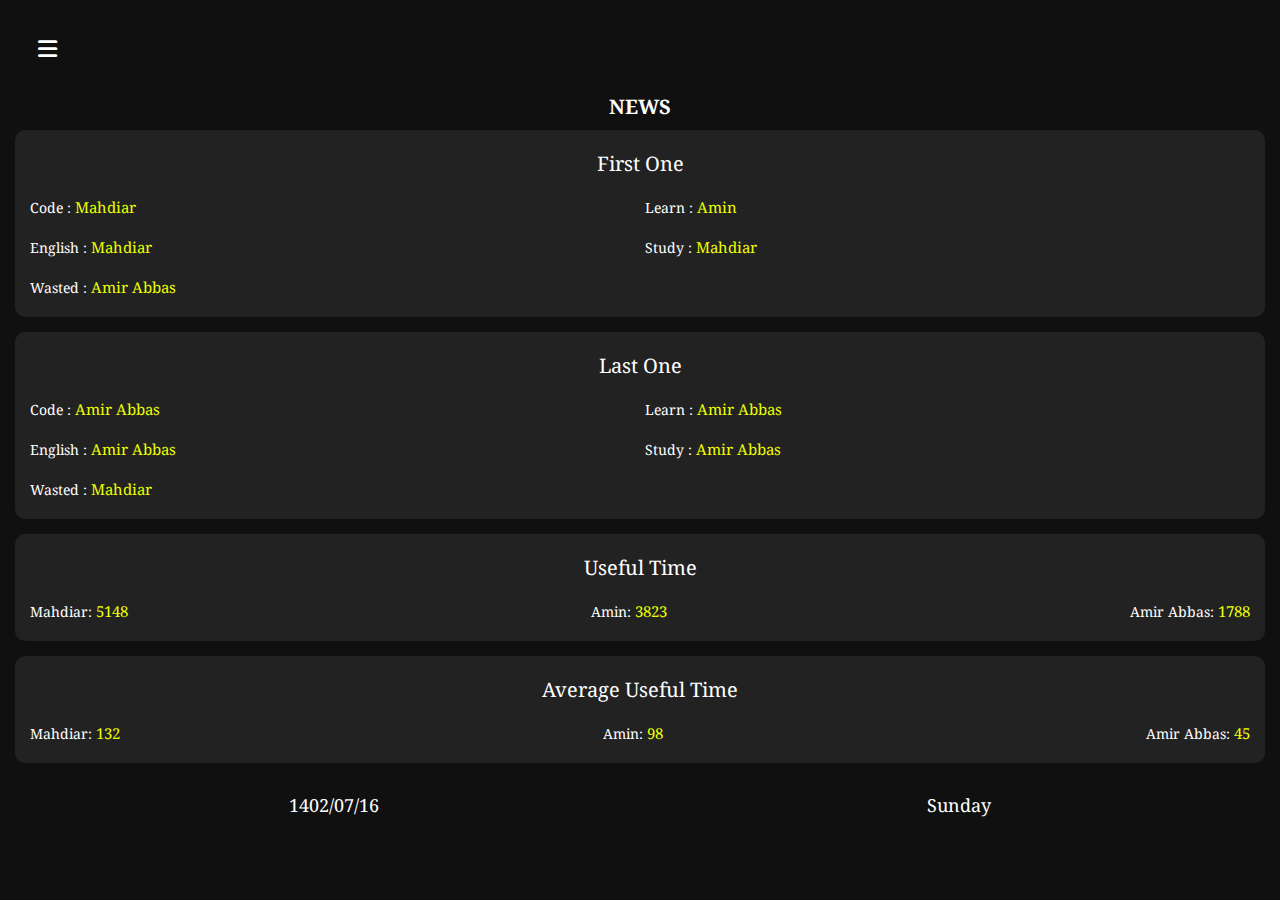
<file: index.html>
<html lang="en">
  <head>
    <meta charset="UTF-8" />
    <meta http-equiv="X-UA-Compatible" content="IE=edge" />
    <meta name="viewport" content="width=device-width, initial-scale=1.0" />
    <title>time managment</title>
    <link
      rel="stylesheet"
      href="https://cdnjs.cloudflare.com/ajax/libs/font-awesome/6.3.0/css/all.min.css"
    />
    <link rel="stylesheet" href="css/style.css" />
  </head>

  <body>
    <div class="container">
      <div class="top-bar">
        <button class="btn-open-menu">
          <i class="fa-sharp fa-solid fa-bars"></i>
        </button>
      </div>
      <div class="menu">
        <button class="close-menu-btn">
          <i class="fa-sharp fa-solid fa-xmark"></i>
        </button>
        <ul>
          <!-- activites -->
          <li class="activites">
            <a href="pages/activites.html">activites</a>
          </li>
          <!-- month -->
          <li class="month"><a href="pages/months.html">month</a></li>
          <!-- Challenges -->
          <li class="challenges">
            <a href="pages/challenges.html">challenges</a>
          </li>
        </ul>
      </div>
      <!-- News -->
      <div class="news">
        <p class="title-news">news</p>

        <div class="activites container-news">
          <p class="title">first one</p>
          <div class="first-one-container"></div>
        </div>

        <div class="last-one container-news">
          <p class="title">last one</p>
          <div class="last-one-container"></div>
        </div>

        <div class="container-news">
          <p class="title">useful time</p>
          <div class="useful"></div>
        </div>

        <div class="average-useful-time container-news">
          <p class="title">Average Useful Time</p>
          <div class="average"></div>
        </div>
        <!-- <div class="challenges container-news">
          <p class="title">challenges</p>
        </div> -->
        <!-- Last Update -->
        <div class="last-update"></div>
      </div>
    </div>
  </body>
  <script src="js/app.js" type="module"></script>
  <script src="js/menu.js" type="module"></script>
</html>
</file>
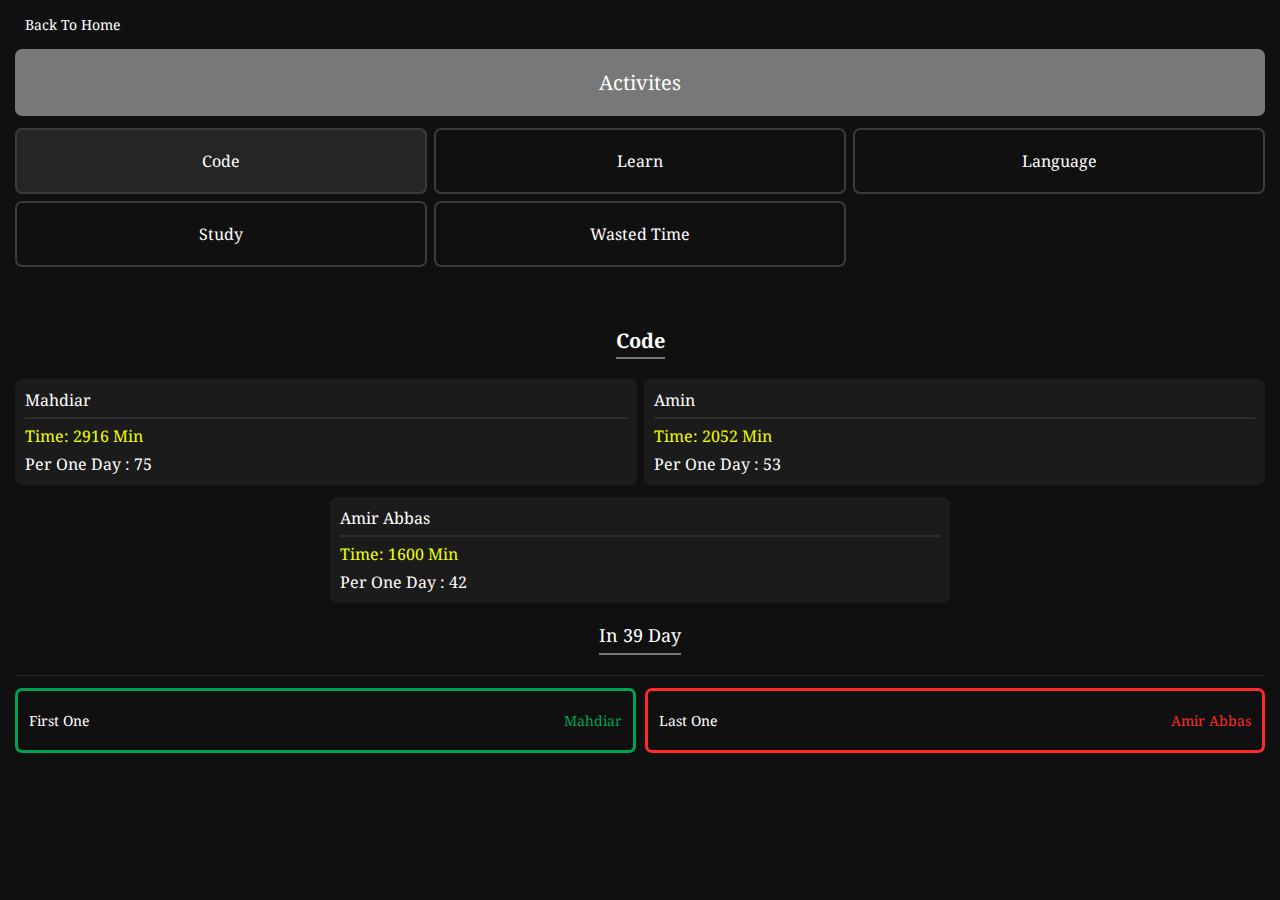
<file: pages/activites.html>
<html lang="en">
  <head>
    <meta charset="UTF-8" />
    <meta http-equiv="X-UA-Compatible" content="IE=edge" />
    <meta name="viewport" content="width=device-width, initial-scale=1.0" />
    <title>time managment</title>
    <link
      rel="stylesheet"
      href="https://cdnjs.cloudflare.com/ajax/libs/font-awesome/6.4.0/css/all.min.css"
      integrity="sha512-iecdLmaskl7CVkqkXNQ/ZH/XLlvWZOJyj7Yy7tcenmpD1ypASozpmT/E0iPtmFIB46ZmdtAc9eNBvH0H/ZpiBw=="
      crossorigin="anonymous"
      referrerpolicy="no-referrer"
    />
    <link rel="stylesheet" href="../css/activites.css" />
  </head>

  <body>
    <div class="container">
      <!-- back-history -->
      <div class="back-history">
        <span><i class="fa-solid fa-arrow-left"></i></span>
        <span>back to home</span>
      </div>

      <div class="title">activites</div>
      <div class="activites">
        <!-- ! باید با اسکریپت اضافه بشه -->
        <p class="btn-activite active" name="code">code</p>
        <p class="btn-activite" name="learn">learn</p>
        <p class="btn-activite" name="english">language</p>
        <p class="btn-activite" name="study">study</p>
        <p class="btn-activite" name="wasted">wasted time</p>
      </div>
      <div class="section-title"><span class="subject">lesson</span></div>
      <div class="result">
        <p class="mahdiar section-info"></p>
        <p class="amin section-info"></p>
        <p class="abbas section-info"></p>
      </div>
      <div class="section-title"><span class="few-day"></span></div>
      <div class="bottom-section">
        <p class="first-one"></p>
        <p class="last-one"></p>
      </div>
    </div>
  </body>
  <script src="../js/activites.js" type="module"></script>
</html>
</file>
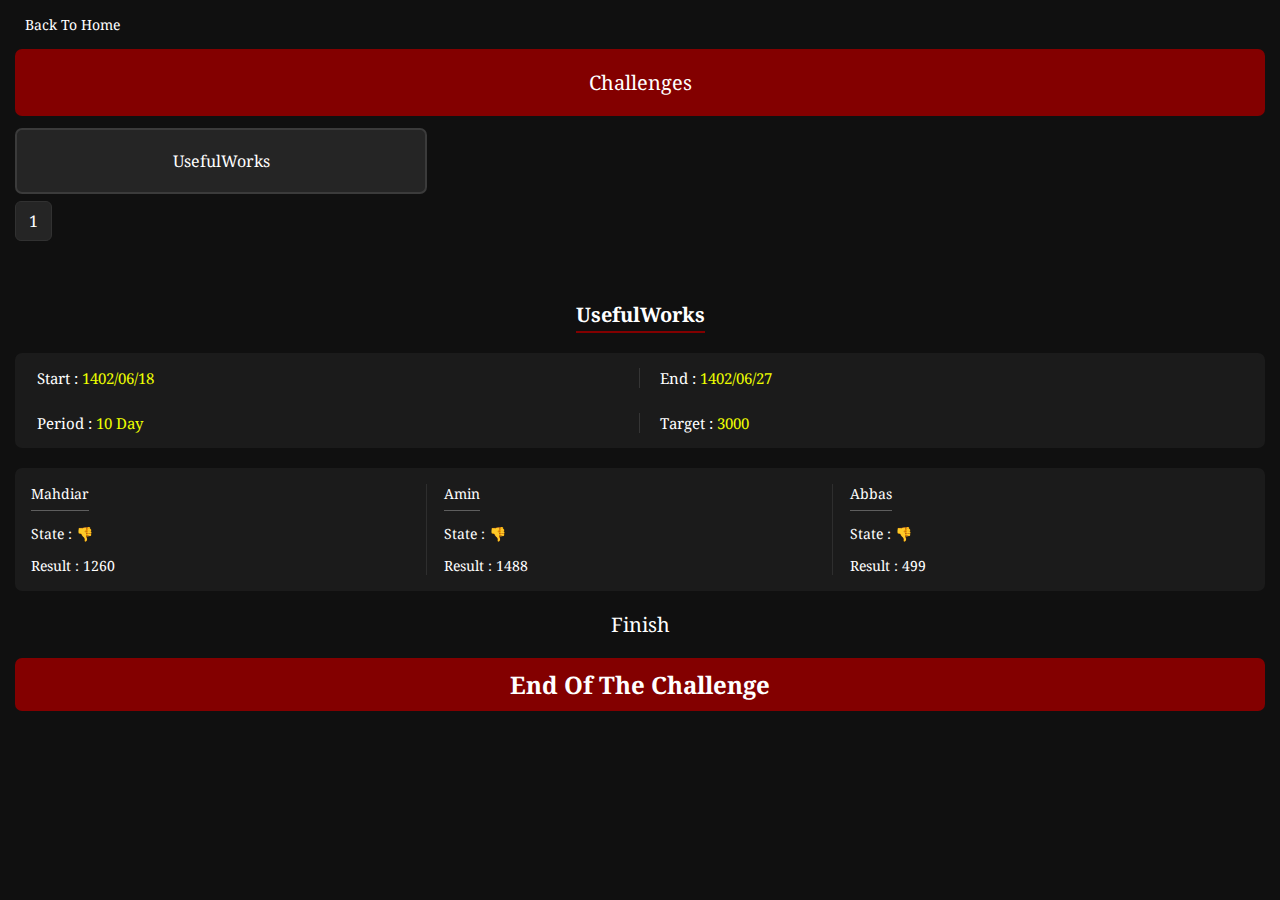
<file: pages/challenges.html>
<html lang="en">
  <head>
    <meta charset="UTF-8" />
    <meta http-equiv="X-UA-Compatible" content="IE=edge" />
    <meta name="viewport" content="width=device-width, initial-scale=1.0" />
    <title>time managment</title>
    <link
      rel="stylesheet"
      href="https://cdnjs.cloudflare.com/ajax/libs/font-awesome/6.4.0/css/all.min.css"
      integrity="sha512-iecdLmaskl7CVkqkXNQ/ZH/XLlvWZOJyj7Yy7tcenmpD1ypASozpmT/E0iPtmFIB46ZmdtAc9eNBvH0H/ZpiBw=="
      crossorigin="anonymous"
      referrerpolicy="no-referrer"
    />
    <link rel="stylesheet" href="../css/challenges.css" />
  </head>
  <body>
    <div class="container">
      <!-- back-history -->
      <div class="back-history">
        <span><i class="fa-solid fa-arrow-left"></i></span>
        <span>back to home</span>
      </div>
      <div class="title">challenges</div>
      <div class="activite-container">
        <!-- todo باید با جاوا اسکریگت باشه -->
        <!-- <p class="btn-challenge" type="study">study</p>
        <p class="btn-challenge" type="pushUp">push up</p>
        <p class="btn-challenge" type="usefulWorks">useful works</p> -->
        <!-- <p class="btn-challenge active-challenge" type="code">code</p> -->
        <!-- <p class="btn-challenge active" type="code">code</p> -->
        <p class="btn-challenge active" type="usefulWorks">usefulWorks</p>
        <!-- todo باید با جاوا اسکریگت باشه -->
      </div>
      <div class="section-btn-number"></div>
      <div class="section-title"><span class="subject"></span></div>
      <div class="info-challenge"></div>
      <div class="state-challenge"></div>
      <div class="few-day-fail"></div>
      <div class="is-finish-challenge"></div>
    </div>
  </body>
  <script src="../js/challenges.js" type="module"></script>
</html>
</file>
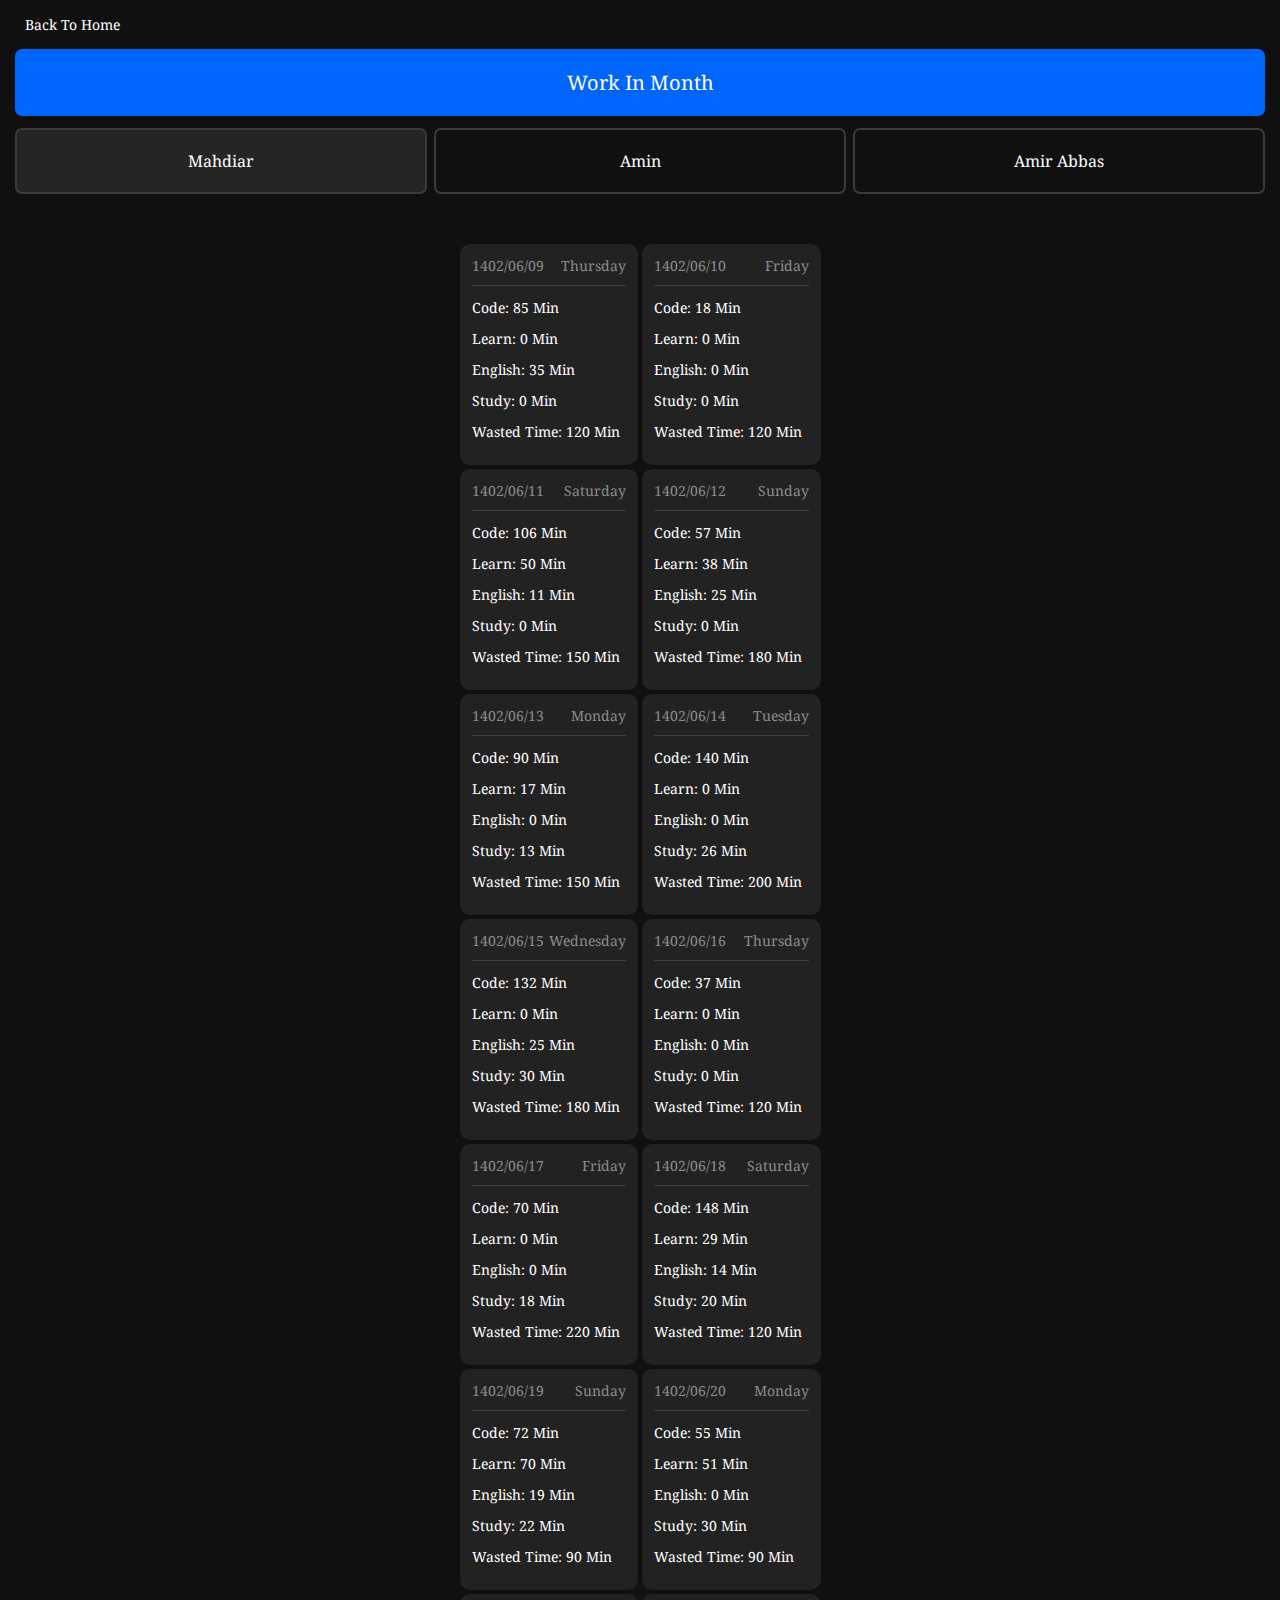
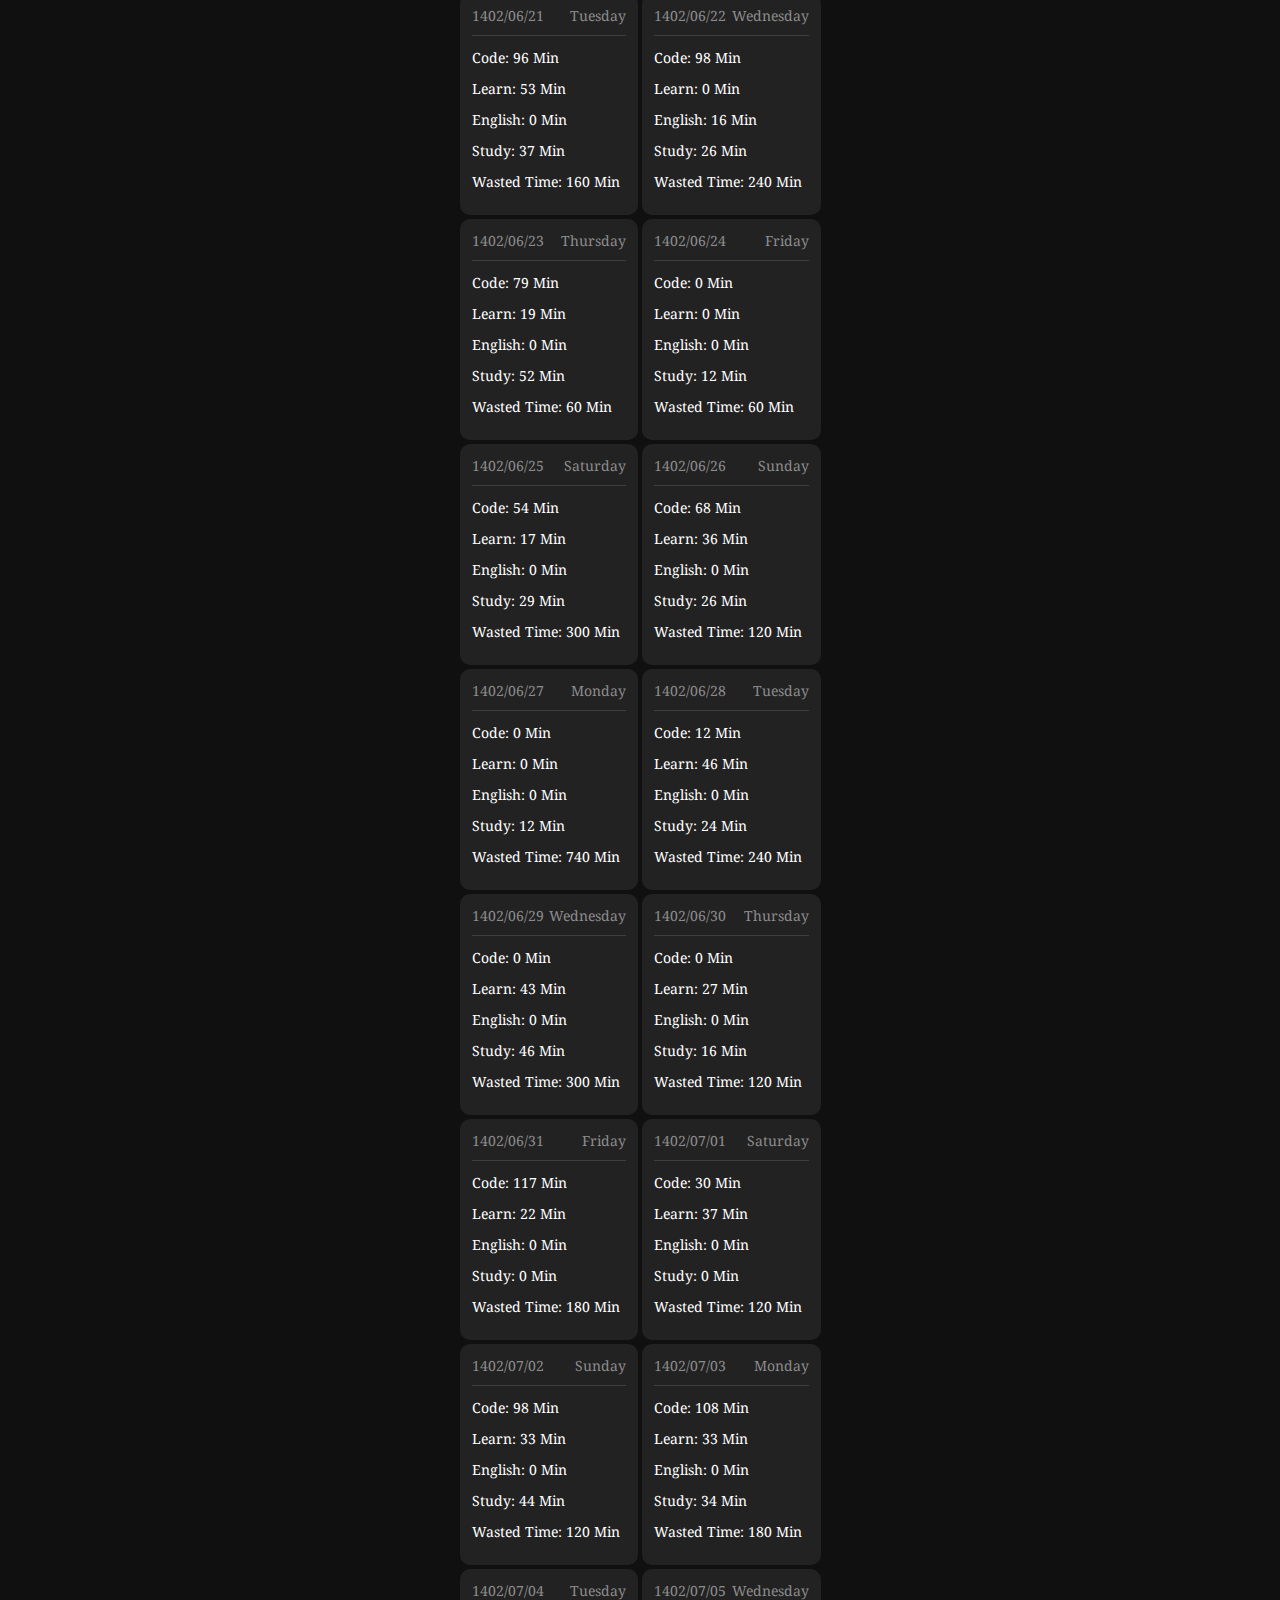
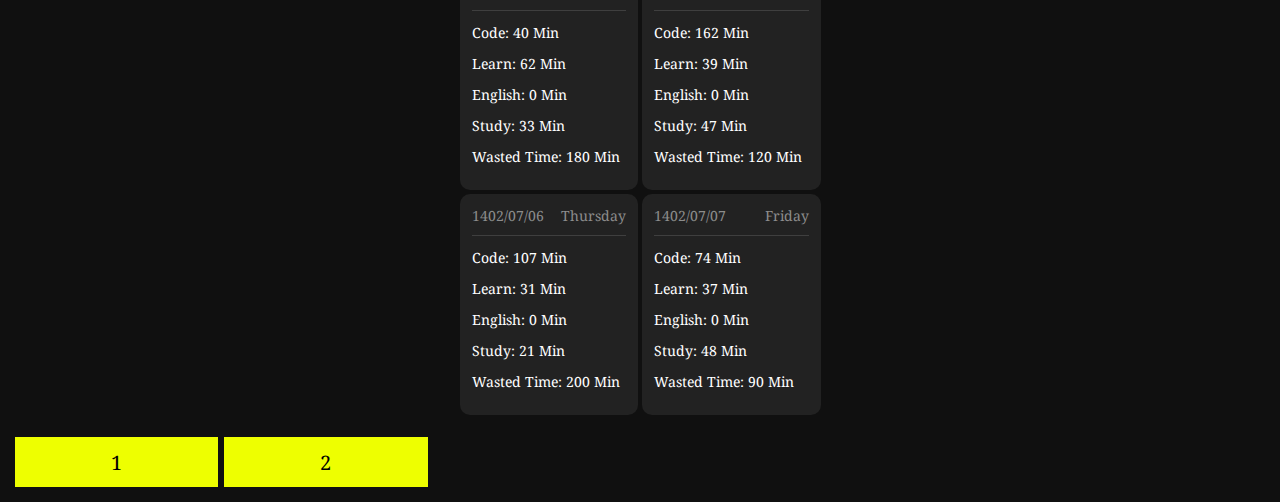
<file: pages/months.html>
<html lang="en">
  <head>
    <meta charset="UTF-8" />
    <meta http-equiv="X-UA-Compatible" content="IE=edge" />
    <meta name="viewport" content="width=device-width, initial-scale=1.0" />
    <title>time managment</title>
    <link rel="stylesheet" href="https://cdnjs.cloudflare.com/ajax/libs/font-awesome/6.4.0/css/all.min.css" integrity="sha512-iecdLmaskl7CVkqkXNQ/ZH/XLlvWZOJyj7Yy7tcenmpD1ypASozpmT/E0iPtmFIB46ZmdtAc9eNBvH0H/ZpiBw==" crossorigin="anonymous" referrerpolicy="no-referrer" />
    <link rel="stylesheet" href="../css/months.css" />
  </head>

  <body>
    <div class="container">
      <div class="back-history">
        <span><i class="fa-solid fa-arrow-left"></i></span> <span>back to home</span>
      </div>
      <div class="title">work in month</div>
      <div class="person-container">
        <p class="btn-person active" andis="0">mahdiar</p>
        <p class="btn-person" andis="1">amin</p>
        <p class="btn-person" andis="2">amir abbas</p>
      </div>
      <!-- <div class="activites container-news">
          <p class="title-first-one">first one in month</p>
          <div class="activites-container"></div>
        </div> -->
      <div class="table"></div>
      <div class="btn-container"></div>
    </div>
  </body>
  <script src="../js/months.js" type="module"></script>
</html>
</file>
<file: css/style.css>
@import url("https://fonts.googleapis.com/css2?family=Noto+Serif&display=swap");
.transition {
  -webkit-animation: btnTransition 1.5s alternate forwards linear;
          animation: btnTransition 1.5s alternate forwards linear;
}

.showTable {
  -webkit-animation: showTable 1.5s linear;
          animation: showTable 1.5s linear;
}

.closeMenu {
  -webkit-animation: closeMenu 0.7s linear forwards;
          animation: closeMenu 0.7s linear forwards;
}

.openMenu {
  -webkit-animation: openMenu 0.7s linear forwards;
          animation: openMenu 0.7s linear forwards;
}

@-webkit-keyframes btnTransition {
  0% {
    opacity: 1;
    -webkit-transform: translateX(25px);
            transform: translateX(25px);
  }
  20% {
    -webkit-transform: translateX(-25px);
            transform: translateX(-25px);
  }
  40% {
    -webkit-transform: translateY(25px);
            transform: translateY(25px);
  }
  60% {
    -webkit-transform: translateY(-25px);
            transform: translateY(-25px);
  }
  80% {
    -webkit-transform: translateX(25px);
            transform: translateX(25px);
  }
  100% {
    -webkit-transform: translateX(0);
            transform: translateX(0);
    opacity: 0;
    display: none;
  }
}

@keyframes btnTransition {
  0% {
    opacity: 1;
    -webkit-transform: translateX(25px);
            transform: translateX(25px);
  }
  20% {
    -webkit-transform: translateX(-25px);
            transform: translateX(-25px);
  }
  40% {
    -webkit-transform: translateY(25px);
            transform: translateY(25px);
  }
  60% {
    -webkit-transform: translateY(-25px);
            transform: translateY(-25px);
  }
  80% {
    -webkit-transform: translateX(25px);
            transform: translateX(25px);
  }
  100% {
    -webkit-transform: translateX(0);
            transform: translateX(0);
    opacity: 0;
    display: none;
  }
}

@-webkit-keyframes showTable {
  from {
    opacity: 0;
  }
  to {
    opacity: 1;
  }
}

@keyframes showTable {
  from {
    opacity: 0;
  }
  to {
    opacity: 1;
  }
}

@-webkit-keyframes openMenu {
  from {
    -webkit-transform: translateX(-165px);
            transform: translateX(-165px);
  }
  to {
    -webkit-transform: translateX(0);
            transform: translateX(0);
  }
}

@keyframes openMenu {
  from {
    -webkit-transform: translateX(-165px);
            transform: translateX(-165px);
  }
  to {
    -webkit-transform: translateX(0);
            transform: translateX(0);
  }
}

@-webkit-keyframes closeMenu {
  from {
    -webkit-transform: translateX(0);
            transform: translateX(0);
  }
  to {
    -webkit-transform: translateX(-165px);
            transform: translateX(-165px);
  }
}

@keyframes closeMenu {
  from {
    -webkit-transform: translateX(0);
            transform: translateX(0);
  }
  to {
    -webkit-transform: translateX(-165px);
            transform: translateX(-165px);
  }
}

* {
  margin: 0;
  padding: 0;
  font-family: 'Noto Serif', serif;
}

body {
  background-color: #101010;
  color: white;
}

.container {
  padding: 15px;
  text-transform: capitalize;
}

.back-history {
  font-size: 14px;
}

.back-history span {
  margin-left: 5px;
}

.top-bar button {
  background-color: transparent;
  padding: 10px;
  margin: 13px;
  border: none;
  color: white;
  font-size: 22px;
  cursor: pointer;
}

.menu {
  -webkit-transform: translateX(-165px);
          transform: translateX(-165px);
  position: absolute;
  left: 0;
  top: 0;
  background-color: #222;
  width: 165px;
  height: 100%;
}

.menu .close-menu-btn {
  font-size: 25px;
  background-color: transparent;
  color: white;
  border: none;
  margin: 20px;
}

.menu ul {
  padding-left: 13px;
}

.menu ul a {
  text-decoration: none;
  color: #fff;
}

.menu ul li {
  list-style: none;
  padding: 15px 7px;
  cursor: pointer;
  -webkit-transition: all 0.6s linear;
  transition: all 0.6s linear;
  font-size: 22px;
  font-weight: bold;
  text-decoration: none;
  color: white;
}

.container-news {
  background-color: #222;
  padding: 10px;
  border-radius: 10px;
  font-size: 14px;
  margin-bottom: 15px;
}

.container-news .title {
  text-align: center;
  font-size: 20px;
  margin-bottom: 10px;
}

.container-news span {
  color: #eeff00;
  font-size: 15px;
}

.news .first-one-container,
.news .last-one-container {
  display: -ms-grid;
  display: grid;
  -ms-grid-columns: (1fr)[2];
      grid-template-columns: repeat(2, 1fr);
}

.news p {
  margin: 10px 5px;
}

.useful,
.average {
  display: -webkit-box;
  display: -ms-flexbox;
  display: flex;
  -webkit-box-pack: justify;
      -ms-flex-pack: justify;
          justify-content: space-between;
}

.title-news {
  text-align: center;
  font-size: 20px;
  font-weight: bold;
  text-transform: uppercase;
}

.last-update {
  margin-top: 30px;
  font-size: 18px;
  display: -webkit-box;
  display: -ms-flexbox;
  display: flex;
  -ms-flex-pack: distribute;
      justify-content: space-around;
}
/*# sourceMappingURL=style.css.map */
</file>
<file: css/activites.css>
@import url("https://fonts.googleapis.com/css2?family=Noto+Serif&display=swap");
.transition {
  -webkit-animation: btnTransition 1.5s alternate forwards linear;
          animation: btnTransition 1.5s alternate forwards linear;
}

.showTable {
  -webkit-animation: showTable 1.5s linear;
          animation: showTable 1.5s linear;
}

.closeMenu {
  -webkit-animation: closeMenu 0.7s linear forwards;
          animation: closeMenu 0.7s linear forwards;
}

.openMenu {
  -webkit-animation: openMenu 0.7s linear forwards;
          animation: openMenu 0.7s linear forwards;
}

@-webkit-keyframes btnTransition {
  0% {
    opacity: 1;
    -webkit-transform: translateX(25px);
            transform: translateX(25px);
  }
  20% {
    -webkit-transform: translateX(-25px);
            transform: translateX(-25px);
  }
  40% {
    -webkit-transform: translateY(25px);
            transform: translateY(25px);
  }
  60% {
    -webkit-transform: translateY(-25px);
            transform: translateY(-25px);
  }
  80% {
    -webkit-transform: translateX(25px);
            transform: translateX(25px);
  }
  100% {
    -webkit-transform: translateX(0);
            transform: translateX(0);
    opacity: 0;
    display: none;
  }
}

@keyframes btnTransition {
  0% {
    opacity: 1;
    -webkit-transform: translateX(25px);
            transform: translateX(25px);
  }
  20% {
    -webkit-transform: translateX(-25px);
            transform: translateX(-25px);
  }
  40% {
    -webkit-transform: translateY(25px);
            transform: translateY(25px);
  }
  60% {
    -webkit-transform: translateY(-25px);
            transform: translateY(-25px);
  }
  80% {
    -webkit-transform: translateX(25px);
            transform: translateX(25px);
  }
  100% {
    -webkit-transform: translateX(0);
            transform: translateX(0);
    opacity: 0;
    display: none;
  }
}

@-webkit-keyframes showTable {
  from {
    opacity: 0;
  }
  to {
    opacity: 1;
  }
}

@keyframes showTable {
  from {
    opacity: 0;
  }
  to {
    opacity: 1;
  }
}

@-webkit-keyframes openMenu {
  from {
    -webkit-transform: translateX(-165px);
            transform: translateX(-165px);
  }
  to {
    -webkit-transform: translateX(0);
            transform: translateX(0);
  }
}

@keyframes openMenu {
  from {
    -webkit-transform: translateX(-165px);
            transform: translateX(-165px);
  }
  to {
    -webkit-transform: translateX(0);
            transform: translateX(0);
  }
}

@-webkit-keyframes closeMenu {
  from {
    -webkit-transform: translateX(0);
            transform: translateX(0);
  }
  to {
    -webkit-transform: translateX(-165px);
            transform: translateX(-165px);
  }
}

@keyframes closeMenu {
  from {
    -webkit-transform: translateX(0);
            transform: translateX(0);
  }
  to {
    -webkit-transform: translateX(-165px);
            transform: translateX(-165px);
  }
}

* {
  margin: 0;
  padding: 0;
  font-family: 'Noto Serif', serif;
}

body {
  background-color: #101010;
  color: white;
}

.container {
  padding: 15px;
  text-transform: capitalize;
}

.back-history {
  font-size: 14px;
}

.back-history span {
  margin-left: 5px;
}

.top-bar button {
  background-color: transparent;
  padding: 10px;
  margin: 13px;
  border: none;
  color: white;
  font-size: 22px;
  cursor: pointer;
}

.menu {
  -webkit-transform: translateX(-165px);
          transform: translateX(-165px);
  position: absolute;
  left: 0;
  top: 0;
  background-color: #222;
  width: 165px;
  height: 100%;
}

.menu .close-menu-btn {
  font-size: 25px;
  background-color: transparent;
  color: white;
  border: none;
  margin: 20px;
}

.menu ul {
  padding-left: 13px;
}

.menu ul a {
  text-decoration: none;
  color: #fff;
}

.menu ul li {
  list-style: none;
  padding: 15px 7px;
  cursor: pointer;
  -webkit-transition: all 0.6s linear;
  transition: all 0.6s linear;
  font-size: 22px;
  font-weight: bold;
  text-decoration: none;
  color: white;
}

.container-news {
  background-color: #222;
  padding: 10px;
  border-radius: 10px;
  font-size: 14px;
  margin-bottom: 15px;
}

.container-news .title {
  text-align: center;
  font-size: 20px;
  margin-bottom: 10px;
}

.container-news span {
  color: #eeff00;
  font-size: 15px;
}

.news .activites-container,
.news .last-one-container {
  display: -ms-grid;
  display: grid;
  -ms-grid-columns: (1fr)[2];
      grid-template-columns: repeat(2, 1fr);
}

.news p {
  margin: 10px 0;
}

.useful {
  display: -webkit-box;
  display: -ms-flexbox;
  display: flex;
  -webkit-box-pack: justify;
      -ms-flex-pack: justify;
          justify-content: space-between;
}

.average {
  display: -webkit-box;
  display: -ms-flexbox;
  display: flex;
  -webkit-box-pack: justify;
      -ms-flex-pack: justify;
          justify-content: space-between;
}

.title-news {
  text-align: center;
  margin-bottom: 15px;
  font-size: 20px;
  font-weight: bold;
  text-transform: uppercase;
}

.last-update {
  margin-top: 30px;
  text-align: center;
  font-size: 18px;
  display: -webkit-box;
  display: -ms-flexbox;
  display: flex;
  -ms-flex-pack: distribute;
      justify-content: space-around;
}

.title {
  margin: 15px 0 12px;
  background-color: #787878;
  border-radius: 7px;
  padding: 20px 0;
  font-size: 20px;
  text-align: center;
}

.activites {
  display: -ms-grid;
  display: grid;
  -ms-grid-columns: (1fr)[3];
      grid-template-columns: repeat(3, 1fr);
  grid-gap: 7px;
}

.active {
  background-color: #252525;
}

.btn-activite {
  border-radius: 7px;
  padding: 20px 0;
  text-align: center;
  border: 2px solid #3B3B3B;
}

.subject {
  margin: 60px 0 20px;
  text-align: center;
  display: inline-block;
  padding-bottom: 3px;
  border-bottom: 2px solid #787878;
  font-size: 20px;
  font-weight: bold;
}

.result {
  display: -ms-grid;
  display: grid;
  -ms-grid-columns: (1fr)[2];
      grid-template-columns: repeat(2, 1fr);
  grid-gap: 12px 7px;
}

.section-info {
  border-radius: 7px;
  background: #1B1B1B;
  display: inline-block;
  padding: 10px;
}

.section-info:nth-child(3) {
  width: 48%;
  -ms-grid-column: 1;
  -ms-grid-column-span: 2;
  grid-column: 1/3;
  margin: 0 auto;
}

.name-person {
  border-bottom: 2px solid #2D2D2D;
  padding-bottom: 6px;
}

.section-time {
  color: #eeff00;
  margin: 6px 0;
}

.section-title {
  text-align: center;
}

.few-day {
  display: inline-block;
  margin: 20px 0;
  border-bottom: 2px solid #787878;
  padding-bottom: 6px;
  font-size: 18px;
  text-align: center;
}

.bottom-section {
  display: -webkit-box;
  display: -ms-flexbox;
  display: flex;
  border-top: 1px solid #2D2D2D;
  padding-top: 12px;
}

.bottom-section p {
  border-radius: 7px;
  padding: 20px 11px;
  font-size: 14px;
  width: 50%;
  text-align: center;
  display: -webkit-box;
  display: -ms-flexbox;
  display: flex;
  -webkit-box-pack: justify;
      -ms-flex-pack: justify;
          justify-content: space-between;
}

.first-one {
  border: 3px solid #00A355;
  margin-right: 9px;
}

.first-one .name-first {
  color: #00A355;
}

.last-one {
  border: 3px solid #ff2b2b;
}

.last-one .name-last {
  color: #ff2b2b;
}
/*# sourceMappingURL=activites.css.map */
</file>
<file: css/challenges.css>
@import url("https://fonts.googleapis.com/css2?family=Noto+Serif&display=swap");
.transition {
  -webkit-animation: btnTransition 1.5s alternate forwards linear;
          animation: btnTransition 1.5s alternate forwards linear;
}

.showTable {
  -webkit-animation: showTable 1.5s linear;
          animation: showTable 1.5s linear;
}

.closeMenu {
  -webkit-animation: closeMenu 0.7s linear forwards;
          animation: closeMenu 0.7s linear forwards;
}

.openMenu {
  -webkit-animation: openMenu 0.7s linear forwards;
          animation: openMenu 0.7s linear forwards;
}

@-webkit-keyframes btnTransition {
  0% {
    opacity: 1;
    -webkit-transform: translateX(25px);
            transform: translateX(25px);
  }
  20% {
    -webkit-transform: translateX(-25px);
            transform: translateX(-25px);
  }
  40% {
    -webkit-transform: translateY(25px);
            transform: translateY(25px);
  }
  60% {
    -webkit-transform: translateY(-25px);
            transform: translateY(-25px);
  }
  80% {
    -webkit-transform: translateX(25px);
            transform: translateX(25px);
  }
  100% {
    -webkit-transform: translateX(0);
            transform: translateX(0);
    opacity: 0;
    display: none;
  }
}

@keyframes btnTransition {
  0% {
    opacity: 1;
    -webkit-transform: translateX(25px);
            transform: translateX(25px);
  }
  20% {
    -webkit-transform: translateX(-25px);
            transform: translateX(-25px);
  }
  40% {
    -webkit-transform: translateY(25px);
            transform: translateY(25px);
  }
  60% {
    -webkit-transform: translateY(-25px);
            transform: translateY(-25px);
  }
  80% {
    -webkit-transform: translateX(25px);
            transform: translateX(25px);
  }
  100% {
    -webkit-transform: translateX(0);
            transform: translateX(0);
    opacity: 0;
    display: none;
  }
}

@-webkit-keyframes showTable {
  from {
    opacity: 0;
  }
  to {
    opacity: 1;
  }
}

@keyframes showTable {
  from {
    opacity: 0;
  }
  to {
    opacity: 1;
  }
}

@-webkit-keyframes openMenu {
  from {
    -webkit-transform: translateX(-165px);
            transform: translateX(-165px);
  }
  to {
    -webkit-transform: translateX(0);
            transform: translateX(0);
  }
}

@keyframes openMenu {
  from {
    -webkit-transform: translateX(-165px);
            transform: translateX(-165px);
  }
  to {
    -webkit-transform: translateX(0);
            transform: translateX(0);
  }
}

@-webkit-keyframes closeMenu {
  from {
    -webkit-transform: translateX(0);
            transform: translateX(0);
  }
  to {
    -webkit-transform: translateX(-165px);
            transform: translateX(-165px);
  }
}

@keyframes closeMenu {
  from {
    -webkit-transform: translateX(0);
            transform: translateX(0);
  }
  to {
    -webkit-transform: translateX(-165px);
            transform: translateX(-165px);
  }
}

* {
  margin: 0;
  padding: 0;
  font-family: 'Noto Serif', serif;
}

body {
  background-color: #101010;
  color: white;
}

.container {
  padding: 15px;
  text-transform: capitalize;
}

.back-history {
  font-size: 14px;
}

.back-history span {
  margin-left: 5px;
}

.top-bar button {
  background-color: transparent;
  padding: 10px;
  margin: 13px;
  border: none;
  color: white;
  font-size: 22px;
  cursor: pointer;
}

.menu {
  -webkit-transform: translateX(-165px);
          transform: translateX(-165px);
  position: absolute;
  left: 0;
  top: 0;
  background-color: #222;
  width: 165px;
  height: 100%;
}

.menu .close-menu-btn {
  font-size: 25px;
  background-color: transparent;
  color: white;
  border: none;
  margin: 20px;
}

.menu ul {
  padding-left: 13px;
}

.menu ul a {
  text-decoration: none;
  color: #fff;
}

.menu ul li {
  list-style: none;
  padding: 15px 7px;
  cursor: pointer;
  -webkit-transition: all 0.6s linear;
  transition: all 0.6s linear;
  font-size: 22px;
  font-weight: bold;
  text-decoration: none;
  color: white;
}

.container-news {
  background-color: #222;
  padding: 10px;
  border-radius: 10px;
  font-size: 14px;
  margin-bottom: 15px;
}

.container-news .title {
  text-align: center;
  font-size: 20px;
  margin-bottom: 10px;
}

.container-news span {
  color: #eeff00;
  font-size: 15px;
}

.news .activites-container,
.news .last-one-container {
  display: -ms-grid;
  display: grid;
  -ms-grid-columns: (1fr)[2];
      grid-template-columns: repeat(2, 1fr);
}

.news p {
  margin: 10px 0;
}

.useful {
  display: -webkit-box;
  display: -ms-flexbox;
  display: flex;
  -webkit-box-pack: justify;
      -ms-flex-pack: justify;
          justify-content: space-between;
}

.average {
  display: -webkit-box;
  display: -ms-flexbox;
  display: flex;
  -webkit-box-pack: justify;
      -ms-flex-pack: justify;
          justify-content: space-between;
}

.title-news {
  text-align: center;
  margin-bottom: 15px;
  font-size: 20px;
  font-weight: bold;
  text-transform: uppercase;
}

.last-update {
  margin-top: 30px;
  text-align: center;
  font-size: 18px;
  display: -webkit-box;
  display: -ms-flexbox;
  display: flex;
  -ms-flex-pack: distribute;
      justify-content: space-around;
}

.title {
  margin: 15px 0 12px;
  background-color: #830000;
  border-radius: 7px;
  padding: 20px 0;
  font-size: 20px;
  text-align: center;
}

.activite-container {
  display: -ms-grid;
  display: grid;
  -ms-grid-columns: (1fr)[3];
      grid-template-columns: repeat(3, 1fr);
  grid-gap: 7px;
}

.btn-challenge {
  border-radius: 7px;
  padding: 20px 0;
  text-align: center;
  border: 2px solid #3B3B3B;
}

.active,
.active-number {
  background-color: #252525;
}

.section-title {
  text-align: center;
}

.subject {
  margin: 60px 0 20px;
  text-align: center;
  display: inline-block;
  padding-bottom: 3px;
  border-bottom: 2px solid #830000;
  font-size: 20px;
  font-weight: bold;
}

.section-btn-number {
  overflow: auto;
  margin-top: 7px;
}

.section-btn-number p {
  display: inline-block;
  padding: 8px 13px;
  -ms-flex-negative: 0;
      flex-shrink: 0;
  border-radius: 6px;
  border: 1px solid #313131;
}

.info-challenge {
  display: -ms-grid;
  display: grid;
  -ms-grid-columns: (1fr)[2];
      grid-template-columns: repeat(2, 1fr);
  font-size: 15px;
  border-radius: 7px;
  background: #1B1B1B;
  padding: 15px 22px;
}

.info-challenge .value {
  color: #eeff00;
}

.info-challenge p:nth-child(3),
.info-challenge p:nth-child(4) {
  margin-top: 25px;
}

.info-challenge p:nth-child(odd) {
  border-right: 1px solid #353535;
}

.info-challenge p:nth-child(even) {
  margin-left: 20px;
}

.state-challenge {
  margin-top: 20px;
  display: -ms-grid;
  display: grid;
  -ms-grid-columns: (1fr)[3];
      grid-template-columns: repeat(3, 1fr);
  font-size: 14px;
  border-radius: 7px;
  background-color: #1B1B1B;
  padding: 16px;
}

.state-challenge p:nth-child(2),
.state-challenge p:nth-child(3) {
  margin-top: 13px;
}

.state-challenge div:nth-child(1),
.state-challenge div:nth-child(2) {
  border-right: 1px solid #2E2E2E;
  margin-right: 10px;
}

.state-challenge div:nth-child(2),
.state-challenge div:nth-child(3) {
  margin-left: 7px;
}

.state-challenge .name-person {
  border-bottom: 1px solid #5E5E5E;
  display: inline-block;
  padding-bottom: 7px;
}

.few-day-fail {
  margin-top: 20px;
  text-align: center;
  font-size: 20px;
}

.is-finish-challenge {
  margin-top: 20px;
  font-size: 24px;
  font-weight: bold;
  text-align: center;
  padding: 10px 0;
  border-radius: 7px;
}
/*# sourceMappingURL=challenges.css.map */
</file>
<file: css/months.css>
@import url("https://fonts.googleapis.com/css2?family=Noto+Serif&display=swap");
.transition {
  -webkit-animation: btnTransition 1.5s alternate forwards linear;
          animation: btnTransition 1.5s alternate forwards linear;
}

.showTable {
  -webkit-animation: showTable 1.5s linear;
          animation: showTable 1.5s linear;
}

.closeMenu {
  -webkit-animation: closeMenu 0.7s linear forwards;
          animation: closeMenu 0.7s linear forwards;
}

.openMenu {
  -webkit-animation: openMenu 0.7s linear forwards;
          animation: openMenu 0.7s linear forwards;
}

@-webkit-keyframes btnTransition {
  0% {
    opacity: 1;
    -webkit-transform: translateX(25px);
            transform: translateX(25px);
  }
  20% {
    -webkit-transform: translateX(-25px);
            transform: translateX(-25px);
  }
  40% {
    -webkit-transform: translateY(25px);
            transform: translateY(25px);
  }
  60% {
    -webkit-transform: translateY(-25px);
            transform: translateY(-25px);
  }
  80% {
    -webkit-transform: translateX(25px);
            transform: translateX(25px);
  }
  100% {
    -webkit-transform: translateX(0);
            transform: translateX(0);
    opacity: 0;
    display: none;
  }
}

@keyframes btnTransition {
  0% {
    opacity: 1;
    -webkit-transform: translateX(25px);
            transform: translateX(25px);
  }
  20% {
    -webkit-transform: translateX(-25px);
            transform: translateX(-25px);
  }
  40% {
    -webkit-transform: translateY(25px);
            transform: translateY(25px);
  }
  60% {
    -webkit-transform: translateY(-25px);
            transform: translateY(-25px);
  }
  80% {
    -webkit-transform: translateX(25px);
            transform: translateX(25px);
  }
  100% {
    -webkit-transform: translateX(0);
            transform: translateX(0);
    opacity: 0;
    display: none;
  }
}

@-webkit-keyframes showTable {
  from {
    opacity: 0;
  }
  to {
    opacity: 1;
  }
}

@keyframes showTable {
  from {
    opacity: 0;
  }
  to {
    opacity: 1;
  }
}

@-webkit-keyframes openMenu {
  from {
    -webkit-transform: translateX(-165px);
            transform: translateX(-165px);
  }
  to {
    -webkit-transform: translateX(0);
            transform: translateX(0);
  }
}

@keyframes openMenu {
  from {
    -webkit-transform: translateX(-165px);
            transform: translateX(-165px);
  }
  to {
    -webkit-transform: translateX(0);
            transform: translateX(0);
  }
}

@-webkit-keyframes closeMenu {
  from {
    -webkit-transform: translateX(0);
            transform: translateX(0);
  }
  to {
    -webkit-transform: translateX(-165px);
            transform: translateX(-165px);
  }
}

@keyframes closeMenu {
  from {
    -webkit-transform: translateX(0);
            transform: translateX(0);
  }
  to {
    -webkit-transform: translateX(-165px);
            transform: translateX(-165px);
  }
}

* {
  margin: 0;
  padding: 0;
  font-family: 'Noto Serif', serif;
}

body {
  background-color: #101010;
  color: white;
}

.container {
  padding: 15px;
  text-transform: capitalize;
}

.back-history {
  font-size: 14px;
}

.back-history span {
  margin-left: 5px;
}

.top-bar button {
  background-color: transparent;
  padding: 10px;
  margin: 13px;
  border: none;
  color: white;
  font-size: 22px;
  cursor: pointer;
}

.menu {
  -webkit-transform: translateX(-165px);
          transform: translateX(-165px);
  position: absolute;
  left: 0;
  top: 0;
  background-color: #222;
  width: 165px;
  height: 100%;
}

.menu .close-menu-btn {
  font-size: 25px;
  background-color: transparent;
  color: white;
  border: none;
  margin: 20px;
}

.menu ul {
  padding-left: 13px;
}

.menu ul a {
  text-decoration: none;
  color: #fff;
}

.menu ul li {
  list-style: none;
  padding: 15px 7px;
  cursor: pointer;
  -webkit-transition: all 0.6s linear;
  transition: all 0.6s linear;
  font-size: 22px;
  font-weight: bold;
  text-decoration: none;
  color: white;
}

.container-news {
  background-color: #222;
  padding: 10px;
  border-radius: 10px;
  font-size: 14px;
  margin-bottom: 15px;
}

.container-news .title {
  text-align: center;
  font-size: 20px;
  margin-bottom: 10px;
}

.container-news span {
  color: #eeff00;
  font-size: 15px;
}

.news .first-one-container,
.news .last-one-container {
  display: -ms-grid;
  display: grid;
  -ms-grid-columns: (1fr)[2];
      grid-template-columns: repeat(2, 1fr);
}

.news p {
  margin: 10px 5px;
}

.useful,
.average {
  display: -webkit-box;
  display: -ms-flexbox;
  display: flex;
  -webkit-box-pack: justify;
      -ms-flex-pack: justify;
          justify-content: space-between;
}

.title-news {
  text-align: center;
  font-size: 20px;
  font-weight: bold;
  text-transform: uppercase;
}

.last-update {
  margin-top: 30px;
  font-size: 18px;
  display: -webkit-box;
  display: -ms-flexbox;
  display: flex;
  -ms-flex-pack: distribute;
      justify-content: space-around;
}

.title {
  margin: 15px 0 12px;
  background-color: #0065fd;
  border-radius: 7px;
  padding: 20px 0;
  font-size: 20px;
  text-align: center;
}

.person-container {
  display: -ms-grid;
  display: grid;
  -ms-grid-columns: (1fr)[3];
      grid-template-columns: repeat(3, 1fr);
  grid-gap: 7px;
  margin-bottom: 3pc;
}

.btn-person {
  border-radius: 7px;
  padding: 20px 0;
  text-align: center;
  border: 2px solid #3B3B3B;
}

.active {
  background-color: #252525;
}

.table {
  display: -ms-grid;
  display: grid;
  -ms-grid-columns: (1fr)[2];
      grid-template-columns: repeat(2, 1fr);
}

.container-table {
  border-radius: 10px;
  margin: 2px;
  padding: 12px;
  background-color: #222;
  text-transform: capitalize;
  font-size: 14px;
  width: 133px;
}

.container-table .details {
  display: -webkit-box;
  display: -ms-flexbox;
  display: flex;
  -webkit-box-pack: justify;
      -ms-flex-pack: justify;
          justify-content: space-between;
  color: #8C8C8C;
  border-bottom: 1px solid #3F3F3F;
  padding-bottom: 10px;
}

.container-table .user-info p {
  margin-bottom: 12px;
}

.btn-container {
  margin-top: 20px;
  text-align: center;
  display: -ms-grid;
  display: grid;
  -ms-grid-columns: (1fr)[6];
      grid-template-columns: repeat(6, 1fr);
  gap: 6px;
}

.btn-container button {
  background-color: #eeff00;
  border: none;
  height: 50px;
  font-size: 20px;
}

@media screen and (min-width: 390px) {
  .table {
    width: 365px;
    margin: 0 auto;
  }
  .container-table {
    width: auto;
  }
}
/*# sourceMappingURL=months.css.map */
</file>
